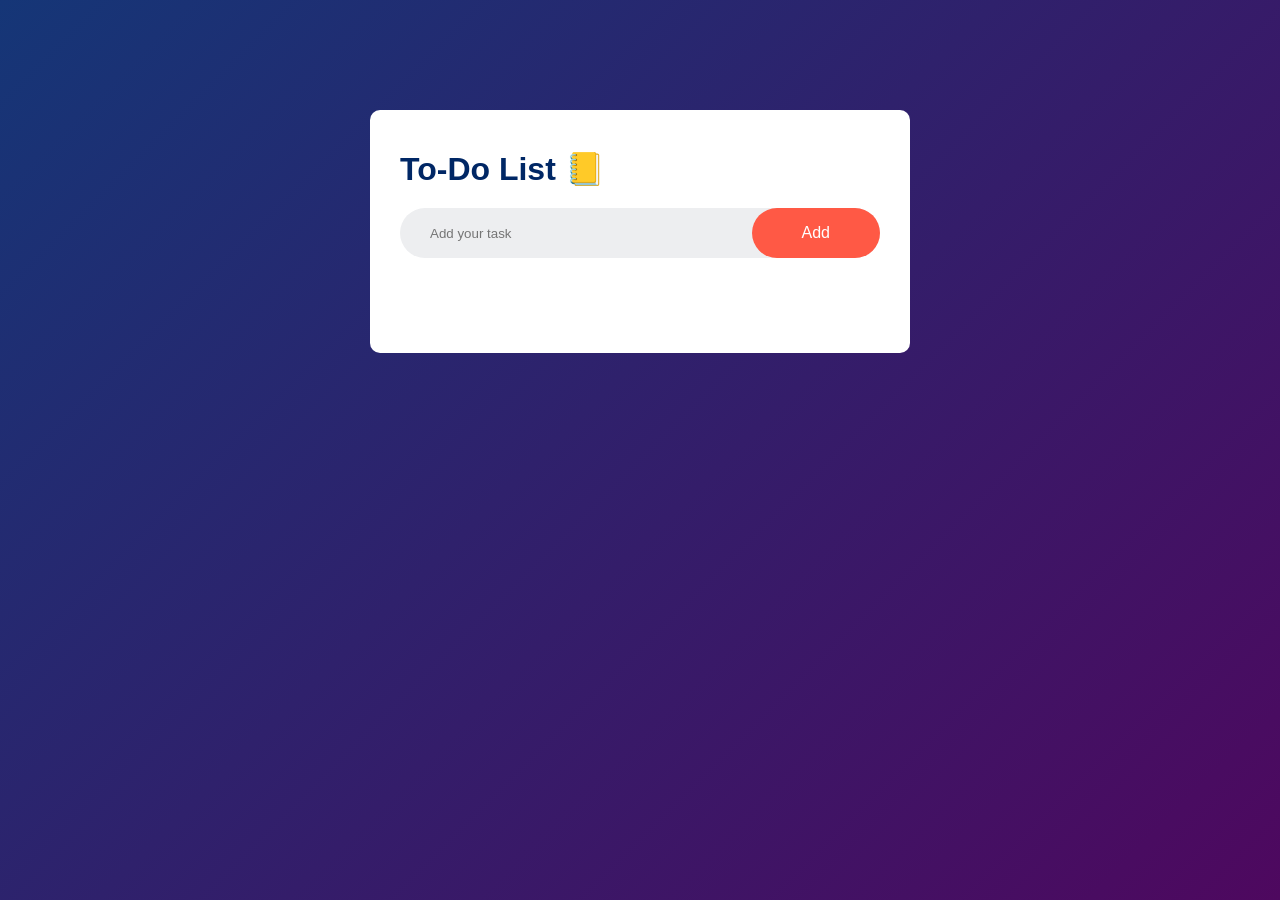
<file: index.htm>
<!DOCTYPE html>
<html lang="en">
<head>
    <meta charset="UTF-8">
    <meta name="viewport" content="width=device-width, initial-scale=1.0">
    <title>ToDo-List</title>
    <link rel="stylesheet" href="index.css">
</head>
<body>
    <div class="container">
        <div class="todo-app">
            <h1>To-Do List 📒</h1>
            <div class="row">
                 <input type="text" id="input-box" placeholder="Add your task">
                 <button onclick="addTask()">Add</button>
            </div>

                <ul id="list-container">
                    <!-- <li class="checked">Task 1</li>
                    <li>Task 2</li>
                    <li>Task 3</li> -->
                </ul> 
        </div>
        
    </div>

    <script src="index.js"></script>
</body>
</html>
</file>
<file: index.css>
*{
    margin: 0;
    padding: 0;
    font-family: 'Poppins',sans-serif;
    box-sizing: border-box;
}

.container{
    background:linear-gradient(135deg,#153677,#4e085f);
    height: 100%;
    min-height: 100vh;
    padding: 10px;
}

 .todo-app{
    width: 100%;
    max-width: 540px;
    background: #fff;
    margin: 100px auto 20px;
    padding: 40px 30px 70px;
    border-radius: 10px;
 }

 .todo-app h1{
    color: #002765;
    display: flex;
    align-items: center;
    margin-bottom: 20px;
 }

 .todo-app h1 img{
    width: 30px;
    margin-left: 10px;
 }

 .row{
    display: flex;
    align-items: center;
    justify-content: space-between;
    background: #edeef0;
    border-radius: 30px;
    padding-left:20px ;
    margin-bottom: 25px;
 }

 input{
    flex: 1;
     border: none;
     outline: none;
     background: transparent;
     padding: 10px;
 }

 button{
    border: none;
    outline: none;
    padding: 16px 50px;
    background: #ff5945;
    color: #fff;
    font-size: 16px;
    cursor: pointer;
    border-radius: 40px;
 }

 ul li{
    list-style: none;
    font-size: 17px;
    padding: 12px 8px 12px 50px;
    user-select: none;
    cursor: pointer;
    position: relative;
 }

 ul li::before{
    content: '';
    position: absolute;
    height: 28px;
    width: 28px;
    border-radius: 50%;
    background-image: url(unchecked.png);
    background-size: cover;
    background-position: center;
    top: 12px;
    left: 8px;
 }

 ul li.checked{
   color: #555;
   text-decoration: line-through;
 }

 ul li.checked::before{
   background-image: url(checked.png);
 }

ul li span{
   position: absolute;
   right: 0;
   top: 5px;
   width: 40px;
   height: 40px;
   font-size: 22px;
   color: #555;
   line-height: 40px;
   text-align: center;
   border-radius: 50% ;
 }

 ul li span:hover{
   background: #edeef0;
 }
</file>
